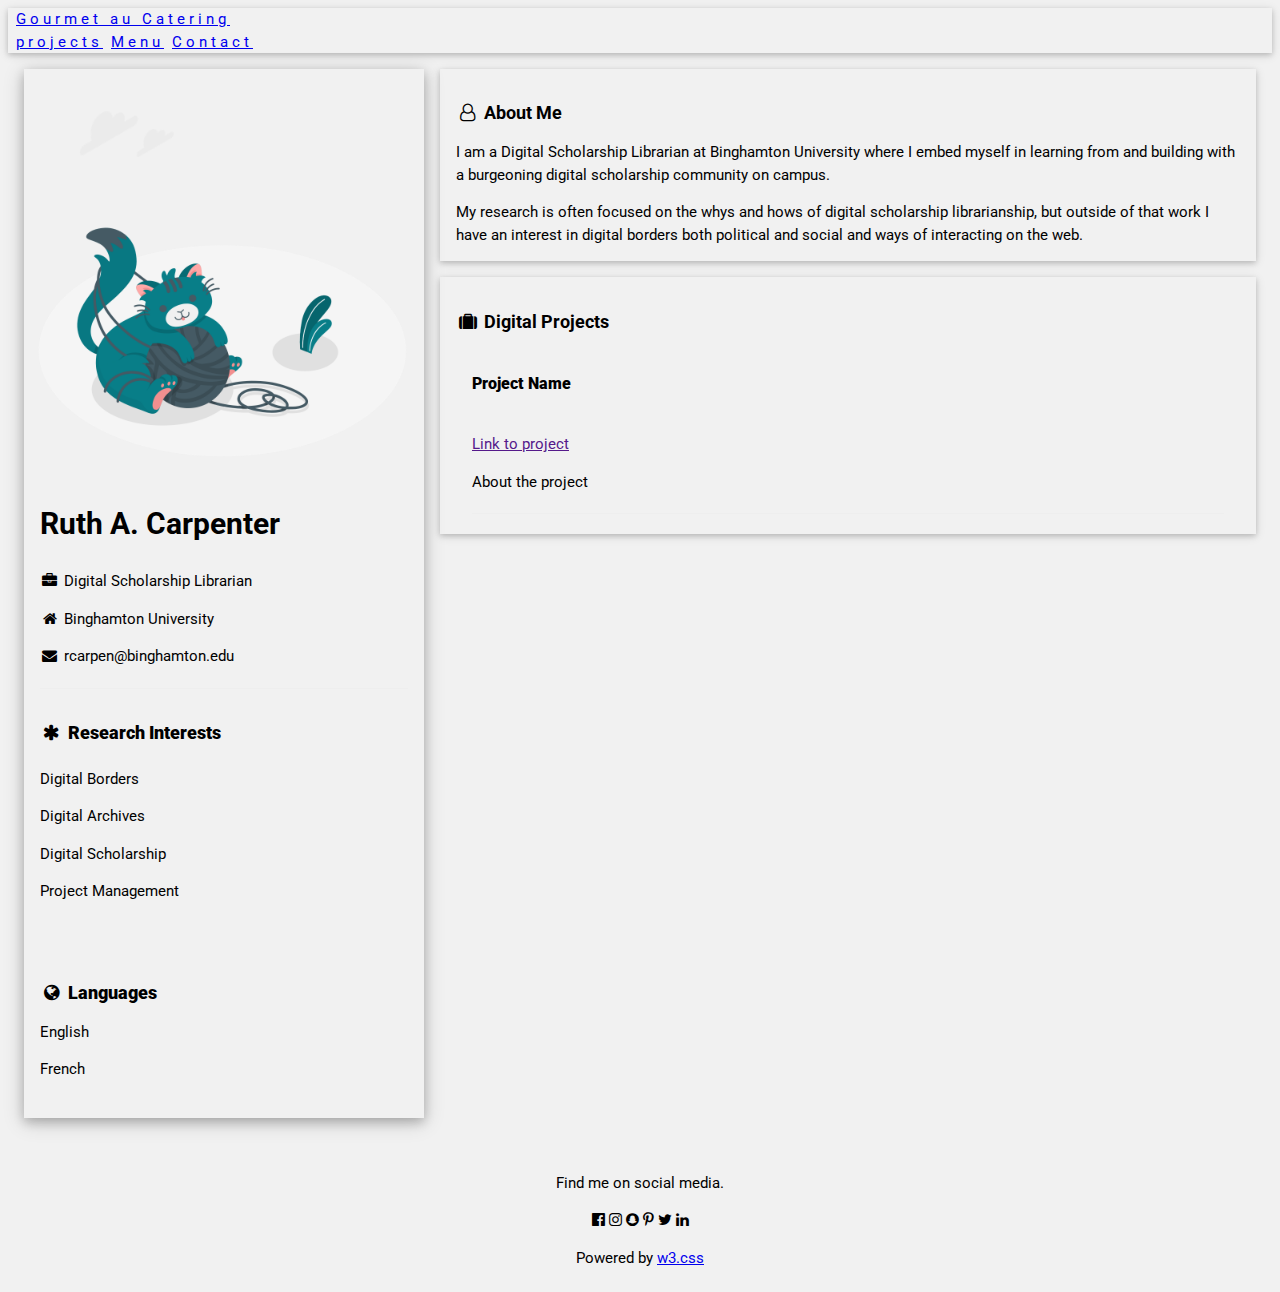
<file: github.io/index.html>
<!DOCTYPE html>
<html>
<head>
    <title>rcarp-digSchol</title>
    <meta charset="UTF-8">
    <meta name="viewport" content='width=device-width, initial-scale=1'>
    <link rel="stylesheet" href='stylesheet.css'>
    <link rel='stylesheet' href='https://fonts.googleapis.com/css?family=Roboto'>
    <link rel="stylesheet" href='https://cdnjs.cloudflare.com/ajax/libs/font-awesome/4.7.0/css/font-awesome.min.css'>
</head>

<body class='box-light-grey'>

  <div class="w3-top">
    <div class="bar grid-padding card" style="letter-spacing:4px;">
      <a href="index.html" class="bar-item button">Gourmet au Catering</a>
      <!-- Right-sided navbar links. Hide them on small screens -->
      <div class="float-right w3-hide-small">
        <a href="projects.html" class="bar-item button">projects</a>
        <a href="#menu" class="bar-item button">Menu</a>
        <a href="#contact" class="bar-item button">Contact</a>
      </div>
    </div>
  </div>

  <div class='content margin-top' style='max-width:1400px;'>
  
    <div class='grid-padding'>

      <div class='grid-third'>

        <div class="card-4">
          <div class="display-container">
            <img src="images/profilePic.png" style="width:100%" alt="rcarp's profile image">
          </div>

          <div class="container">
            <h2>Ruth A. Carpen&#8203;ter</h2>
            <p><i class="fa fa-briefcase fa-fw margin-right"></i>Digital Scholarship Librarian</p>
            <p><i class="fa fa-home fa-fw margin-right"></i>Binghamton University</p>
            <p><i class="fa fa-envelope fa-fw margin-right"></i>rcarpen@&#8203;binghamton.edu</p>
            <hr>

            <h5><b><i class="fa fa-asterisk fa-fw margin-right"></i>Research Interests</b></h5>
            <ul>
              <li>Digital Borders</li>
              <li>Digital Archives</li> 
              <li>Digital Scholarship</li>
              <li>Project Management</li>
            </ul>
            <br>

          <h5><b><i class="fa fa-globe fa-fw margin-right"></i>Languages</b></h5>
          <p>English</p>
          <p>French</p>
          <br>
        </div>
      </div><br>  

    </div>

    <div class ="grid-twothird">
      <div class="container card margin-bottom">
        <h5><i class="fa fa-user-o fa-fw margin-right"></i>About Me</h5>
          <p>I am a Digital Scholarship Librarian at Binghamton University where I embed myself in learning from and building with a burgeoning digital scholarship community on campus.</p>
          <p>My research is often focused on the whys and hows of digital scholarship librarianship, but outside of that work I have an interest in digital borders both political and social and ways of interacting on the web.</p>
      </div>

      <div class="container card">
        <h5><i class="fa fa-suitcase fa-fw margin-right"></i>Digital Projects</h5>
        <div class="container">
          <h6 class="w3-opacity"><b>Project Name</b></h6>
          <a href="">Link to project</a>
          <p>About the project</p>
          <hr>
        </div>
         
        </div>

      </div>

    </div>
    
  </div>

  <footer class="container grid-center margin-top">
    <p>Find me on social media.</p>
    <i class="fa fa-facebook-official w3-hover-opacity"></i>
    <i class="fa fa-instagram w3-hover-opacity"></i>
    <i class="fa fa-snapchat w3-hover-opacity"></i>
    <i class="fa fa-pinterest-p w3-hover-opacity"></i>
    <i class="fa fa-twitter w3-hover-opacity"></i>
    <i class="fa fa-linkedin w3-hover-opacity"></i>
    <p>Powered by <a href="https://www.w3schools.com/w3css/default.asp" target="_blank">w3.css</a></p>
  </footer>

</body>
</file>
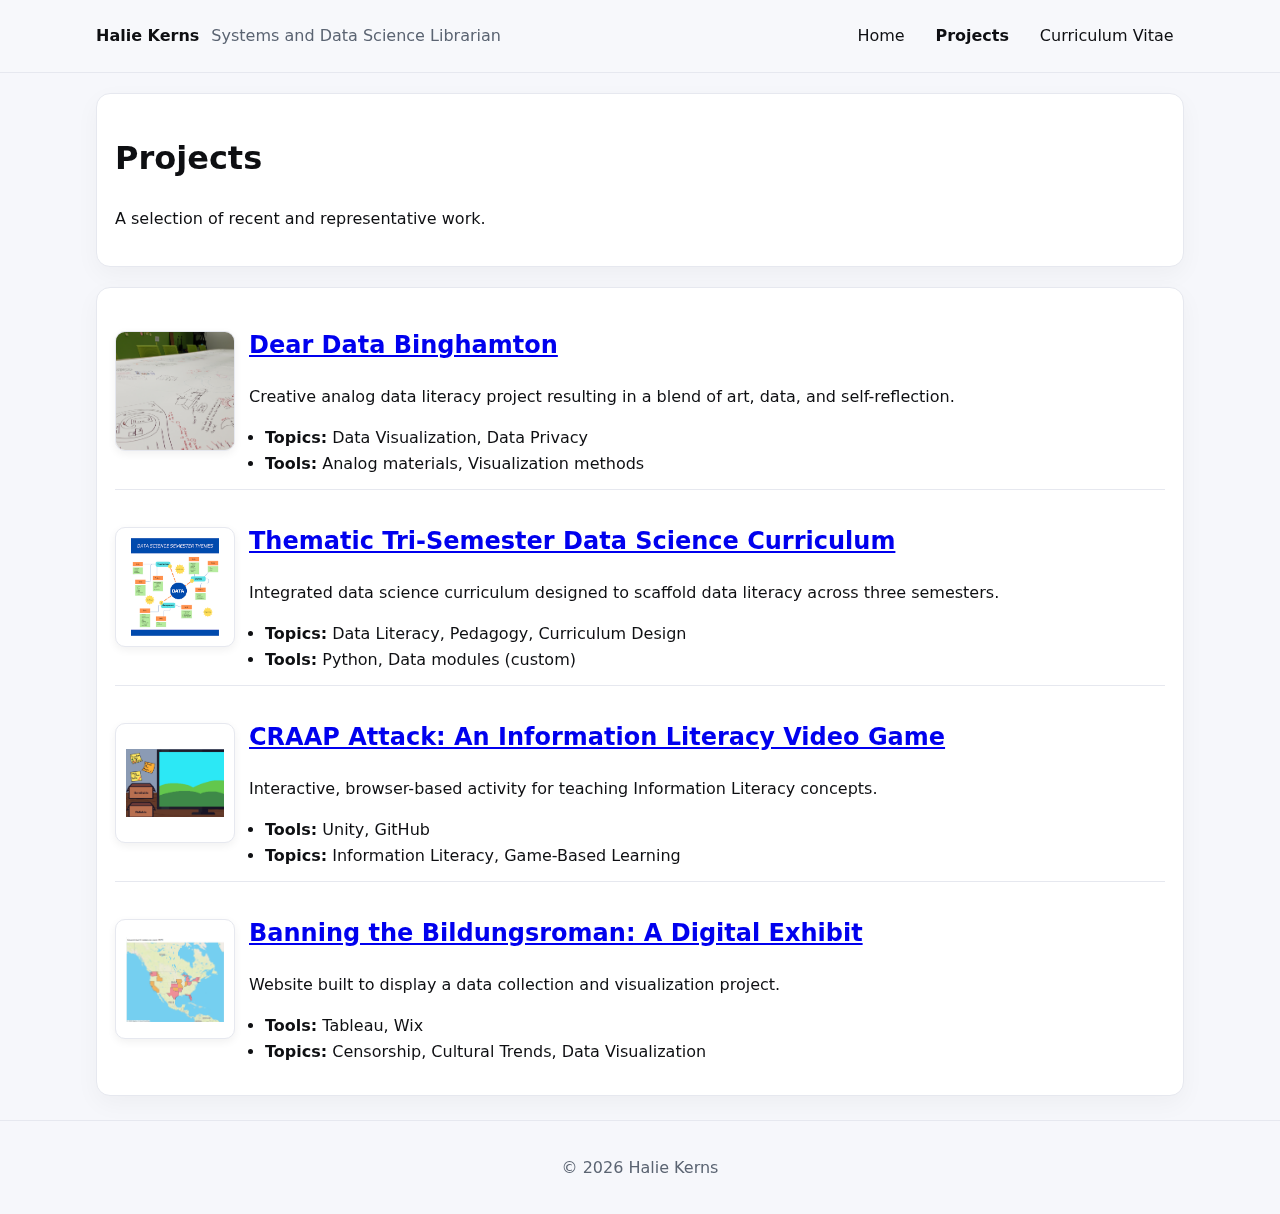
<file: projects.html>
<!doctype html>
<html lang="en">
<head>
  <meta charset="utf-8" />
  <title>Projects — Halie Kerns</title>
  <meta name="viewport" content="width=device-width, initial-scale=1" />
  <meta name="description" content="Projects by Halie Kerns." />
  <link rel="stylesheet" href="stylesheet.css" />

  <!-- Page-specific overrides to keep thumbnails square and text beside image -->
  <style>
    .project-row{
      display:flex; align-items:center; gap:14px;
      padding:12px 0; border-top:1px solid var(--line);
      flex-wrap:nowrap;
    }
    .project-row:first-of-type{ border-top:0; padding-top:0; }
    .project-row > img{ flex:0 0 120px; }
    .project-row > div{ flex:1 1 auto; min-width:0; }

    .thumb-photo, .thumb-icon{
      width:120px; height:120px; display:block;
      border-radius:10px; border:1px solid var(--line);
      box-shadow:0 3px 8px rgba(0,0,0,.06);
      background:#fff; object-position:center;
    }
    .thumb-photo{ object-fit:cover; }
    .thumb-icon{ object-fit:contain; padding:10px; }

    @media (max-width:420px){
      .project-row{ flex-direction:column; align-items:flex-start; }
    }
  </style>
</head>
<body>
  <a class="skip" href="#main">Skip to main content</a>

  <header class="site-header" role="banner">
    <div class="wrap">
      <a class="brand" href="index.html">Halie Kerns</a>
      <p class="tagline">Systems and Data Science Librarian</p>
      <nav aria-label="Primary">
        <a href="index.html">Home</a>
        <a href="projects.html" aria-current="page">Projects</a>
        <a href="https://docs.google.com/document/d/1gGbyf1-onVEUQ87c90viR-rQYo_wvKoxeAvMsMLUpiY/edit?usp=sharing" target="_blank" rel="noopener">Curriculum Vitae</a>
      </nav>
    </div>
  </header>

  <main id="main" class="wrap" role="main">
    <header class="page-head card">
      <h1>Projects</h1>
      <p>A selection of recent and representative work.</p>
    </header>

    <section class="card">
      <!-- Dear Data Binghamton (photo) -->
      <div class="project-row">
        <img class="thumb-photo" src="images/dearData.jpg"
             alt="Photo of collaborative analog data drawings on a long whiteboard surface"
             loading="lazy" />
        <div>
          <h2>
            <a href="https://dhandlib.org/from-postcards-to-pom-poms-expanding-data-literacy-through-visualization-and-physicalization-with-dear-data/"
               target="_blank" rel="noopener">
              Dear Data Binghamton
            </a>
          </h2>
          <p>Creative analog data literacy project resulting in a blend of art, data, and self-reflection.</p>
          <ul class="meta-list">
            <li><strong>Topics:</strong> Data Visualization, Data Privacy</li>
            <li><strong>Tools:</strong> Analog materials, Visualization methods</li>
          </ul>
        </div>
      </div>

      <!-- Thematic Tri-Semester Data Science Curriculum (icon) -->
      <div class="project-row">
        <img class="thumb-icon" src="images/thematic.png"
             alt="Infographic showing data science semester themes as a mind map"
             loading="lazy" />
        <div>
          <h2>
            <a href="https://publishing.escholarship.umassmed.edu/jeslib/article/id/961/" target="_blank" rel="noopener">
              Thematic Tri-Semester Data Science Curriculum
            </a>
          </h2>
          <p>Integrated data science curriculum designed to scaffold data literacy across three semesters.</p>
          <ul class="meta-list">
            <li><strong>Topics:</strong> Data Literacy, Pedagogy, Curriculum Design</li>
            <li><strong>Tools:</strong> Python, Data modules (custom)</li>
          </ul>
        </div>
      </div>

      <!-- CRAAP Attack (icon) -->
      <div class="project-row">
        <img class="thumb-icon" src="images/craapAttack.png"
             alt="Screenshot of CRAAP Attack game interface with reliable vs unreliable classification boxes"
             loading="lazy" />
        <div>
          <h2>
            <a href="https://journal.code4lib.org/articles/18310" target="_blank" rel="noopener">
              CRAAP Attack: An Information Literacy Video Game
            </a>
          </h2>
          <p>Interactive, browser-based activity for teaching Information Literacy concepts.</p>
          <ul class="meta-list">
            <li><strong>Tools:</strong> Unity, GitHub</li>
            <li><strong>Topics:</strong> Information Literacy, Game-Based Learning</li>
          </ul>
        </div>
      </div>

      <!-- Thesis: Banning the Bildungsroman (icon) -->
      <div class="project-row">
        <img class="thumb-icon" src="images/banningBild.png"
             alt="Choropleth map of U.S. states showing government censorship instances since 1970"
             loading="lazy" />
        <div>
          <h2>
            <a href="https://bit.ly/3sitZtV" target="_blank" rel="noopener">
              Banning the Bildungsroman: A Digital Exhibit
            </a>
          </h2>
          <p>Website built to display a data collection and visualization project.</p>
          <ul class="meta-list">
            <li><strong>Tools:</strong> Tableau, Wix</li>
            <li><strong>Topics:</strong> Censorship, Cultural Trends, Data Visualization</li>
          </ul>
        </div>
      </div>
    </section>
  </main>

  <footer class="site-footer" role="contentinfo">
    <div class="wrap">
      <p>© <span id="year"></span> Halie Kerns</p>
    </div>
  </footer>

  <script>document.getElementById('year').textContent = new Date().getFullYear();</script>
</body>
</html>
</file>
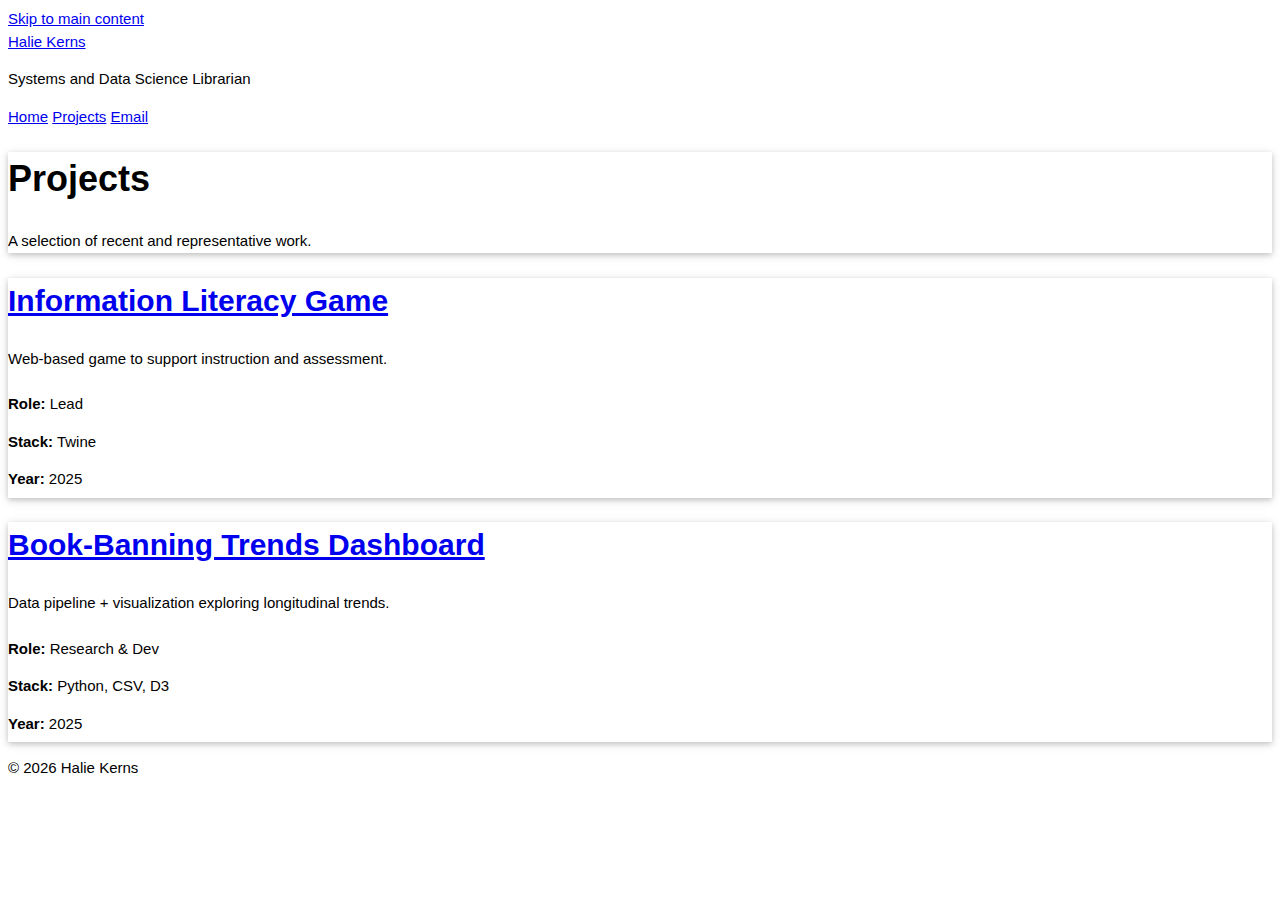
<file: github.io/projects.html>
<!doctype html>
<html lang="en">
<head>
  <meta charset="utf-8" />
  <title>Projects — Halie Kerns</title>
  <meta name="viewport" content="width=device-width, initial-scale=1" />
  <meta name="description" content="Projects by Halie Kerns." />
  <link rel="stylesheet" href="stylesheet.css" />
</head>
<body>
  <a class="skip" href="#main">Skip to main content</a>

  <header class="site-header" role="banner">
    <div class="wrap">
      <a class="brand" href="index.html">Halie Kerns</a>
      <p class="tagline">Systems and Data Science Librarian</p>
      <nav aria-label="Primary">
        <a href="index.html">Home</a>
        <a href="projects.html" aria-current="page">Projects</a>
        <a href="mailto:haliekerns@gmail.com">Email</a>
      </nav>
    </div>
  </header>

  <main id="main" class="wrap" role="main">
    <header class="page-head card">
      <h1>Projects</h1>
      <p>A selection of recent and representative work.</p>
    </header>

    <section class="grid">
      <article class="card">
        <h2><a href="#" rel="noopener">Information Literacy Game</a></h2>
        <p>Web-based game to support instruction and assessment.</p>
        <ul class="meta-list">
          <li><strong>Role:</strong> Lead</li>
          <li><strong>Stack:</strong> Twine</li>
          <li><strong>Year:</strong> 2025</li>
        </ul>
      </article>

      <article class="card">
        <h2><a href="#" rel="noopener">Book-Banning Trends Dashboard</a></h2>
        <p>Data pipeline + visualization exploring longitudinal trends.</p>
        <ul class="meta-list">
          <li><strong>Role:</strong> Research & Dev</li>
          <li><strong>Stack:</strong> Python, CSV, D3</li>
          <li><strong>Year:</strong> 2025</li>
        </ul>
      </article>

      <!-- Duplicate the <article> block above for additional projects -->
    </section>
  </main>

  <footer class="site-footer" role="contentinfo">
    <div class="wrap">
      <p>© <span id="year"></span> Halie Kerns</p>
    </div>
  </footer>

  <script>
    document.getElementById('year').textContent = new Date().getFullYear();
  </script>
</body>
</html>
</file>
<file: github.io/stylesheet.css>
html{box-sizing:border-box;overflow-x:hidden}*,*:before,*:after{box-sizing:inherit}

html,body,h1,h2,h3,h4,h5,h6{font-family:'Roboto',sans-serif;font-size:15px;line-height:1.5}

h1{font-size:36px}h2{font-size:30px}h3{font-size:24px}h4{font-size:20px}h5{font-size:18px; margin-bottom:0em}h6{font-size:16px}
hr{border:0;border-top:1px solid #eee;margin:20px 0}
ul{list-style: none;line-height: 2.5em; padding-left:0px}

.box-light-grey{color:#000!important;background-color:#f1f1f1!important}

.margin-top{margin-top:16px!important}
.margin-right{margin-right:5px!important}
.margin-bottom{margin-bottom:16px!important}
.grid-center{text-align:center!important}

.content{margin-left:auto;margin-right:auto;max-width:980px}
.container{padding:0.01em 16px}

.card{box-shadow:0 2px 5px 0 rgba(0,0,0,0.16),0 2px 10px 0 rgba(0,0,0,0.12)}
.card-4{box-shadow:0 4px 10px 0 rgba(0,0,0,0.2),0 4px 20px 0 rgba(0,0,0,0.19)}
.display-container{position:relative}

.container:before,.container:after,.grid-padding:after,.grid-padding:before{content:"";display:table;clear:both}
.grid-padding,.grid-padding>.grid-half,.grid-padding>.grid-third,.grid-padding>.grid-twothird,.grid-padding>.grid-threequarter,.grid-padding>.grid-quarter,.grid-padding>.grid-col{padding:0 8px}
.grid-third, .grid-twothird{float:left;width:100%}

.col,.grid-half,.grid-third,.grid-twothird,.grid-threequarter,.grid-quarter{float:left;width:100%}
.col.s1{width:8.33333%}.col.s2{width:16.66666%}.col.s3{width:24.99999%}.col.s4{width:33.33333%}
.col.s5{width:41.66666%}.col.s6{width:49.99999%}.col.s7{width:58.33333%}.col.s8{width:66.66666%}
.col.s9{width:74.99999%}.col.s10{width:83.33333%}.col.s11{width:91.66666%}.col.s12{width:99.99999%}
@media (min-width:601px){.col.m1{width:8.33333%}.col.m2{width:16.66666%}.col.m3,.grid-quarter{width:24.99999%}.col.m4,.grid-third{width:33.33333%}
.col.m5{width:41.66666%}.col.m6,.grid-half{width:49.99999%}.col.m7{width:58.33333%}.col.m8,.grid-twothird{width:66.66666%}
.col.m9,.grid-threequarter{width:74.99999%}.col.m10{width:83.33333%}.col.m11{width:91.66666%}.col.m12{width:99.99999%}}
</file>
<file: stylesheet.css>
/* =========
   Base
   ========= */
:root{
  --bg: #f6f7fb;
  --fg: #0e0f12;
  --muted: #5b6472;
  --card: #ffffff;
  --line: #e6e8ef;
  --accent: #0b5fff;

  --radius: 14px;
  --max: 1120px;
  color-scheme: light dark;
}

@media (prefers-color-scheme: dark){
  :root{
    --bg:#0b0c10; --fg:#f5f7ff; --muted:#b8c1d1;
    --card:#12141b; --line:#232838; --accent:#7ea8ff;
  }
}

*{ box-sizing:border-box }
html,body{ margin:0; background:var(--bg); color:var(--fg); }
body{ font: 16px/1.6 system-ui, -apple-system, Segoe UI, Roboto, Inter, Arial, sans-serif; }
img{ max-width:100%; height:auto; display:block }

/* =========
   Layout
   ========= */
.wrap{ max-width: var(--max); margin: 0 auto; padding: 0 16px; }

/* Header */
.site-header{
  position: sticky; top: 0; z-index: 100;
  background: color-mix(in srgb, var(--bg) 92%, transparent);
  backdrop-filter: saturate(120%) blur(8px);
  border-bottom: 1px solid var(--line);
}
.site-header .wrap{
  display:flex; align-items:center; gap:12px; min-height:72px;
  flex-wrap: wrap;
}
.brand{ font-weight: 700; text-decoration: none; color: var(--fg); }
.tagline{ margin: 0; color: var(--muted); }
nav{ margin-left:auto; display:flex; gap:10px; }
nav a{
  text-decoration:none; color:var(--fg);
  padding:.45rem .65rem; border-radius:10px;
}
nav a:hover, nav a:focus{ outline:2px solid var(--accent); outline-offset:2px; }
nav a[aria-current="page"]{ font-weight:600; }

/* Main two-column layout */
.two-col{
  display:grid; gap: 16px; padding-block: 20px;
  grid-template-columns: 1fr; /* mobile */
}
.col-left, .col-right{ min-width:0 }

@media (min-width: 860px){
  .two-col{ grid-template-columns: minmax(260px, 340px) 1fr; gap: 20px; }
}

/* Cards */
.card{
  background: var(--card);
  border: 1px solid var(--line);
  border-radius: var(--radius);
  padding: 18px;
  box-shadow: 0 8px 24px rgba(0,0,0,.04);
}
.page-head.card{ margin: 20px 0; }

/* Profile card */
.profile .avatar{
  width: 100%; border-radius: 12px; aspect-ratio: 4/5; object-fit: cover;
  background: #ddd;
}
.block{ margin-top: 12px }
.block h3{ margin: 0 0 6px; font-size: 1rem; color: var(--muted) }
.list{ margin: 0; padding-left: 1.1rem }

/* Projects inside cards */
.project{ border-top: 1px solid var(--line); padding-top: 12px; margin-top: 12px }
.project:first-of-type{ border-top: 0; padding-top: 0; margin-top: 0 }
.project h3{ margin: 0 0 2px; font-size: 1.05rem }
.project a{ color: var(--accent) }
.meta{ color: var(--muted); font-size: .95rem }
.more a{ text-decoration: none; border-bottom: 1px solid currentColor }

/* Projects grid page */
.grid{
  display:grid; gap: 16px;
  grid-template-columns: repeat(auto-fit, minmax(280px, 1fr));
}
.meta-list{ margin: .25rem 0 0; padding-left: 1rem }

/* Footer */
.site-footer{ border-top:1px solid var(--line); margin-top: 24px; }
.site-footer .wrap{ padding: 18px 16px; text-align: center; color: var(--muted) }

/* Buttons */
.button{
  display:inline-block; text-decoration:none; border-radius: 10px; padding:.5rem .8rem;
  border:1px solid var(--line);
}
.button-primary{
  border-color: transparent; background: var(--accent); color: white;
}
.button:focus-visible{ outline: 2px solid var(--accent); outline-offset: 2px }

/* Accessibility helpers */
.skip{
  position:absolute; left:-9999px; top:auto; width:1px; height:1px; overflow:hidden;
}
.skip:focus{
  left:12px; top:12px; width:auto; height:auto; background:#fff; color:#000;
  padding:.4rem .6rem; border-radius:8px; outline:2px solid var(--accent)
}
.visually-hidden{ position:absolute !important; clip: rect(1px,1px,1px,1px); clip-path: inset(50%); height:1px; width:1px; overflow:hidden; white-space:nowrap }

/* Motion & focus */
:focus-visible{ outline: 2px solid var(--accent); outline-offset: 2px }
@media (prefers-reduced-motion: reduce){
  *{ animation:none !important; transition:none !important; scroll-behavior:auto !important }
}

/* Thumbnail project rows */
.project-row{
  display: flex;
  gap: 12px;
  align-items: flex-start;
  padding: 12px 0;
  border-top: 1px solid var(--line);
}
.project-row:first-of-type{ border-top: 0; padding-top: 0; }

/* 120px square thumbnails */
.thumb-sm{
  width: 120px;
  height: 120px;
  object-fit: cover;
  border-radius: 10px;
  border: 1px solid var(--line);
  box-shadow: 0 3px 8px rgba(0,0,0,.06);
  background: #ddd;
  flex: 0 0 auto;
}

/* Make rows stack on small screens */
@media (max-width: 520px){
  .project-row{ flex-direction: column; }
  .thumb-sm{
    width: 100%;
    height: auto;
    aspect-ratio: 16 / 9;
  }
}
</file>
